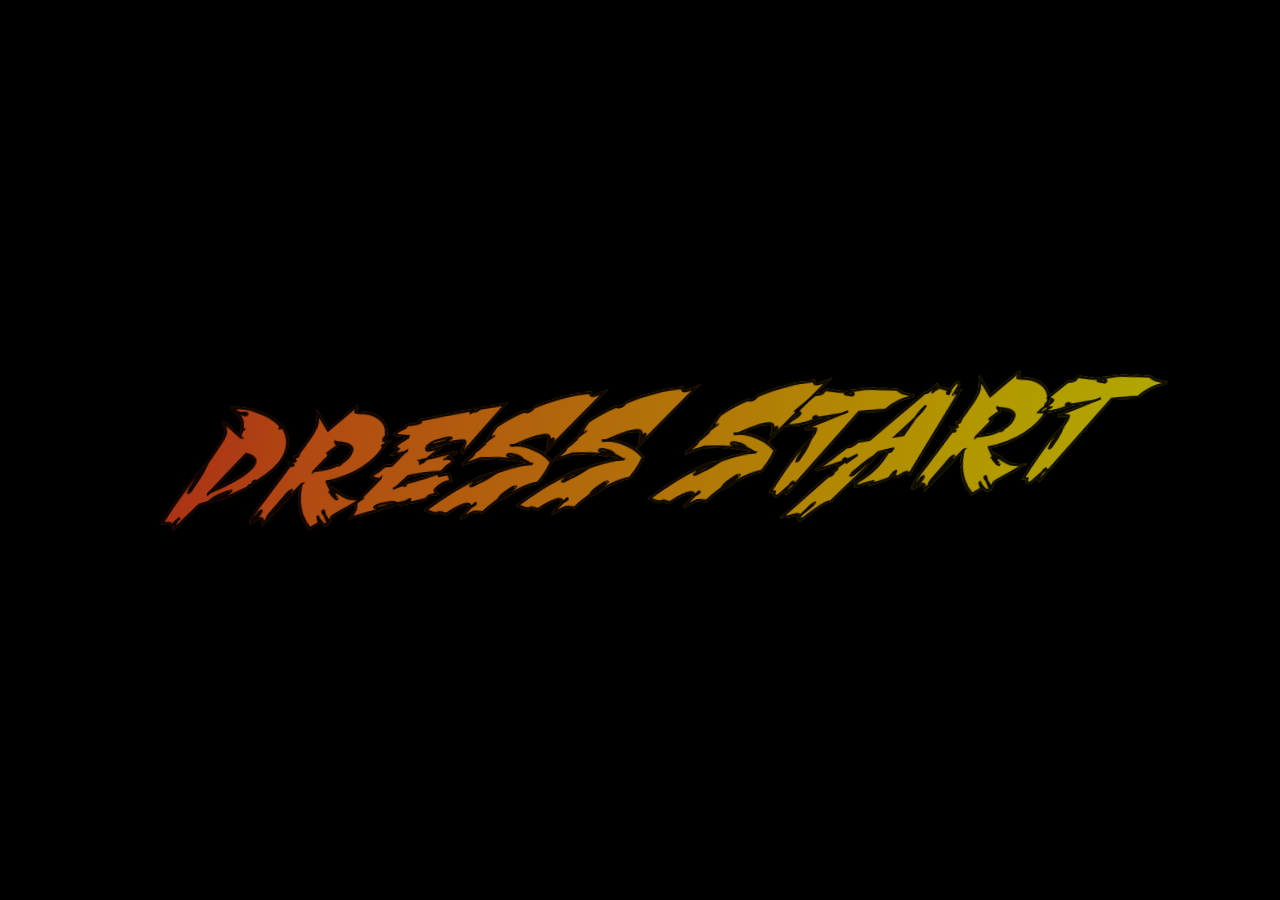
<file: index.html>
<!doctype html>
<html lang="en">
  <head>
    <meta charset="UTF-8" />
    <meta name="viewport" content="width=device-width, initial-scale=1.0" />
    <title>Team Portfolio Website | The GOAT</title>
    <link rel="stylesheet" href="index.css" />
    <script src="script.js" defer></script>
  </head>
  <body>
    <div class="press-start-screen" id="press-start-screen">
      <button id="press-start-button" type="button">PRESS START</button>
    </div>
    <div id="fade-overlay"></div>
    <section id="character-select-screen" hidden>
      <div id="character-select-container">
        <div class="character-banner" id="joseph-banner-button">
          <button
            class="members"
            type="button"
            data-character-name="Joseph"
            data-unselected-src="src/assets/joseph_unselected_portrait.webp"
            data-selected-src="src/assets/joseph.webp"
          >
            <img
              src="[data-uri]"
              alt="Joseph_Mahito_Portrait"
            />
          </button>
        </div>
        <div class="character-banner" id="sherwin-banner-button">
          <button
            class="members"
            type="button"
            data-character-name="Sherwin"
            data-unselected-src="src/assets/sherwin_unselected_portrait.webp"
            data-selected-src="src/assets/sherwin.webp"
          >
            <img
              src="[data-uri]"
              alt="Sherwin_Todo_Portrait"
            />
          </button>
        </div>
        <div class="character-banner" id="xanth-banner-button">
          <button
            class="members"
            type="button"
            data-character-name="Xanth"
            data-unselected-src="src/assets/xanth_unselected_portrait.webp"
            data-selected-src="src/assets/xanth.webp"
          >
            <img
              src="[data-uri]"
              alt="Xanth_Yuji_Portrait"
            />
          </button>
        </div>
      </div>
    </section>
  </body>
</html>
</file>
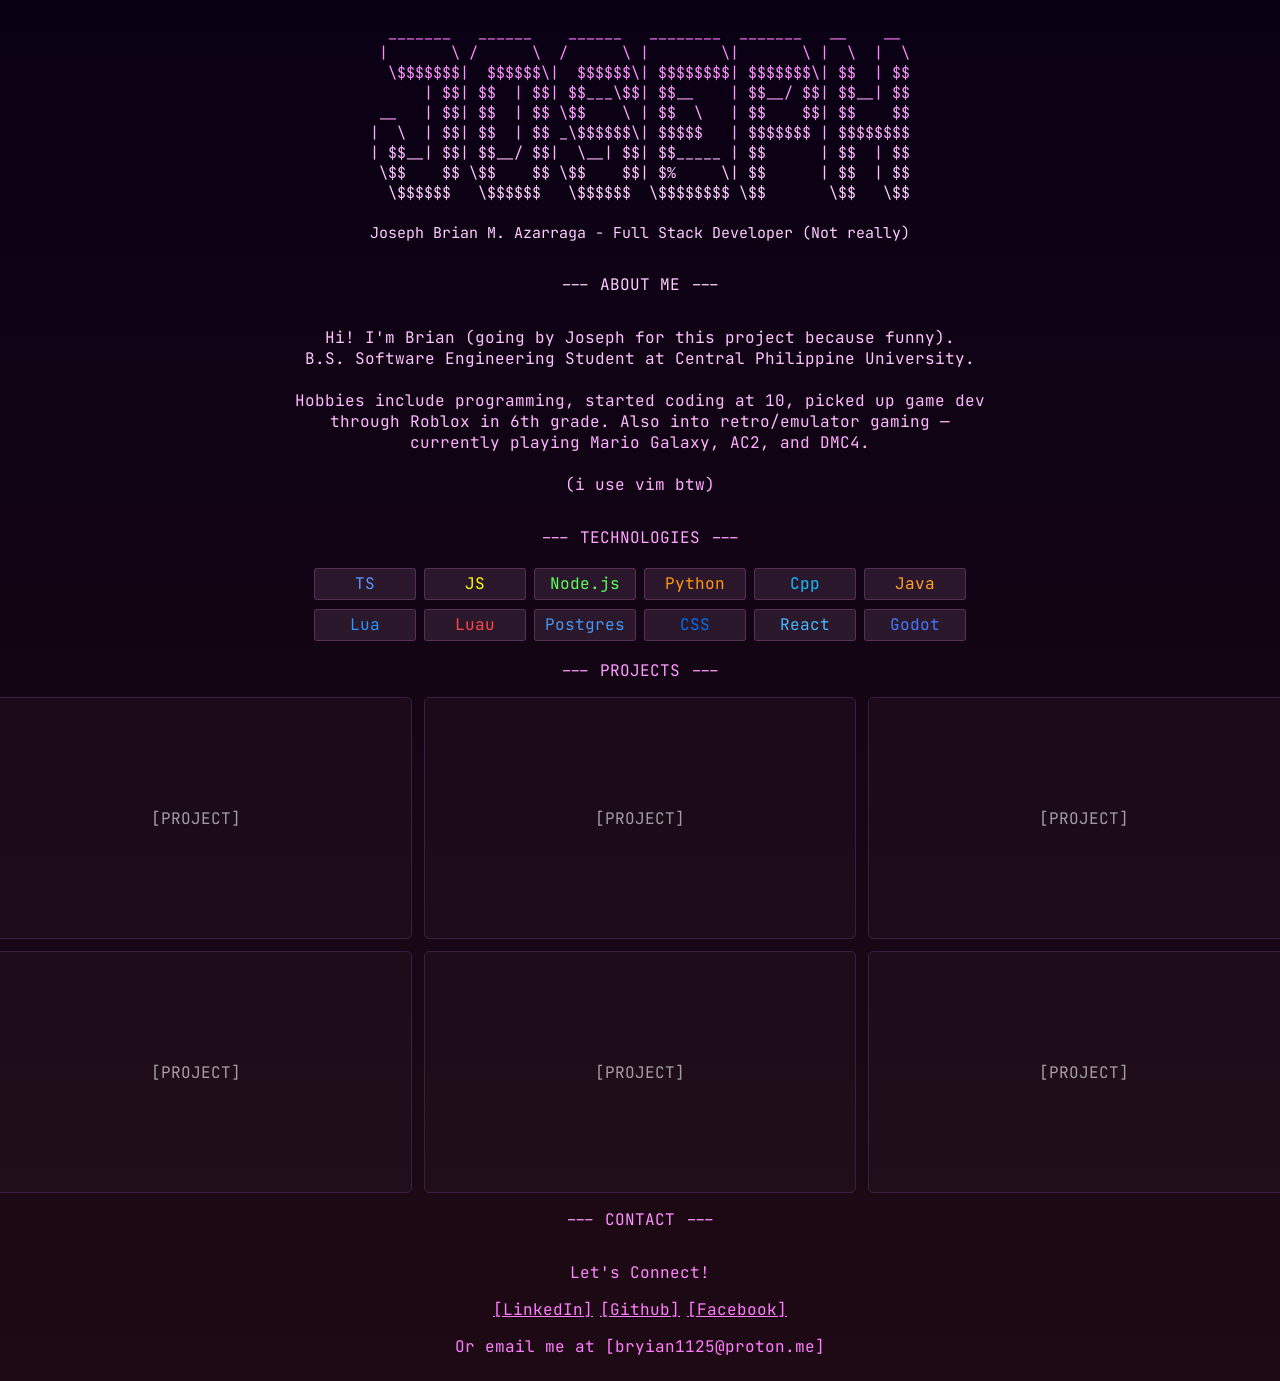
<file: joseph.html>
<!DOCTYPE html>
<html>
  <head>
    <title>Joseph's Portfolio</title>
    <link rel="stylesheet" href="joseph.css" />
  </head>
  <body>
    <div class = "titleSection">

      <!-- Title ascii stuff -->
      <p class = titleText>
<span class = "asciiSpan9">  _______   ______    ______   ________  _______   __    __ <span/></br>
<span class = "asciiSpan8"> |       \ /      \  /      \ |        \|       \ |  \  |  \<span/></br>
<span class = "asciiSpan7">  \$$$$$$$|  $$$$$$\|  $$$$$$\| $$$$$$$$| $$$$$$$\| $$  | $$<span/></br>
<span class = "asciiSpan6">      | $$| $$  | $$| $$___\$$| $$__    | $$__/ $$| $$__| $$<span/></br>
<span class = "asciiSpan5"> __   | $$| $$  | $$ \$$    \ | $$  \   | $$    $$| $$    $$<span/></br>
<span class = "asciiSpan4">|  \  | $$| $$  | $$ _\$$$$$$\| $$$$$   | $$$$$$$ | $$$$$$$$<span/></br>
<span class = "asciiSpan3">| $$__| $$| $$__/ $$|  \__| $$| $$_____ | $$      | $$  | $$<span/></br>
<span class = "asciiSpan2"> \$$    $$ \$$    $$ \$$    $$| $%     \| $$      | $$  | $$<span/></br>
<span class = "asciiSpan1">  \$$$$$$   \$$$$$$   \$$$$$$  \$$$$$$$$ \$$       \$$   \$$<span/></br></br>
                          Joseph Brian M. Azarraga - Full Stack Developer (Not really)
      </p>

      <!-- info section -->

      <p class = "asciiSpan1">--- ABOUT ME ---</p>
      <p class="asciiSpan2 justifyText">
      Hi! I'm Brian (going by Joseph for this project because funny).</br>
      B.S. Software Engineering Student at Central Philippine University.</br></br></span>
      <span class = "asciiSpan3">
        Hobbies include programming, started coding at 10, picked up game dev</br>
        through Roblox in 6th grade. Also into retro/emulator gaming —</span></br>
        <span class="asciiSpan4">
          currently playing Mario Galaxy, AC2, and DMC4.</br></br>
        (i use vim btw)
        </span>
      </p>
    <div>

    <div class = "technologiesSection">
      <p class = asciiSpan5>--- TECHNOLOGIES ---</p>
      <div class = "technologiesContainer">

        <div style = "color: rgba(90,150,255,1)">TS</div>
        <div style = "color: rgba(255,255,20,1)">JS</div>
        <div style = "color: rgba(90,255,90,1)">Node.js</div>
        <div style = "color: rgba(255,150,20,1)">Python</div>
        <div style = "color: rgba(20,190,255,1)">Cpp</div>
        <div style = "color: rgba(255,160,40,1)">Java</div>
        <div style = "color: rgba(40,150,255,1)">Lua</div>
        <div style = "color: rgba(255,70,70,1)">Luau</div>
        <div style = "color: rgba(70,150,240,1)">Postgres</div>
        <div style = "color: rgba(0,110,240,1)">CSS</div>
        <div style = "color: rgba(70,185,255,1)">React</div>
        <div style = "color: rgba(70,120,255,1)">Godot</div>

      </div>
    </div>

    <div class = "projectsSection">
      <p class = "asciiSpan6">--- PROJECTS ---</p>
      <div class = "projectsGridContainer">
        <div>[PROJECT]</div>
        <div>[PROJECT]</div>
        <div>[PROJECT]</div>
        <div>[PROJECT]</div>
        <div>[PROJECT]</div>
        <div>[PROJECT]</div>
      </div>
    </div>

    <div class = "footerDiv">
      <p class = "asciiSpan7">--- CONTACT ---</p>
      <p class = "asciiSpan8">Let's Connect!</p>
      <div class = "contactsLine">
        <a class = "asciiSpan9" href = "https://www.linkedin.com/in/brian-a-45a652376/">[LinkedIn]</a>
        <a class = "asciiSpan9" href = "https://github.com/Bryian1125">[Github]</a>
        <a class = "asciiSpan9" href = "https://www.facebook.com/josephbrian.azarraga.9/">[Facebook]</a>
      </div>
      <p class = "asciiSpan9">Or email me at [bryian1125@proton.me]</p>
    </div>
  <body>
</html>
</file>
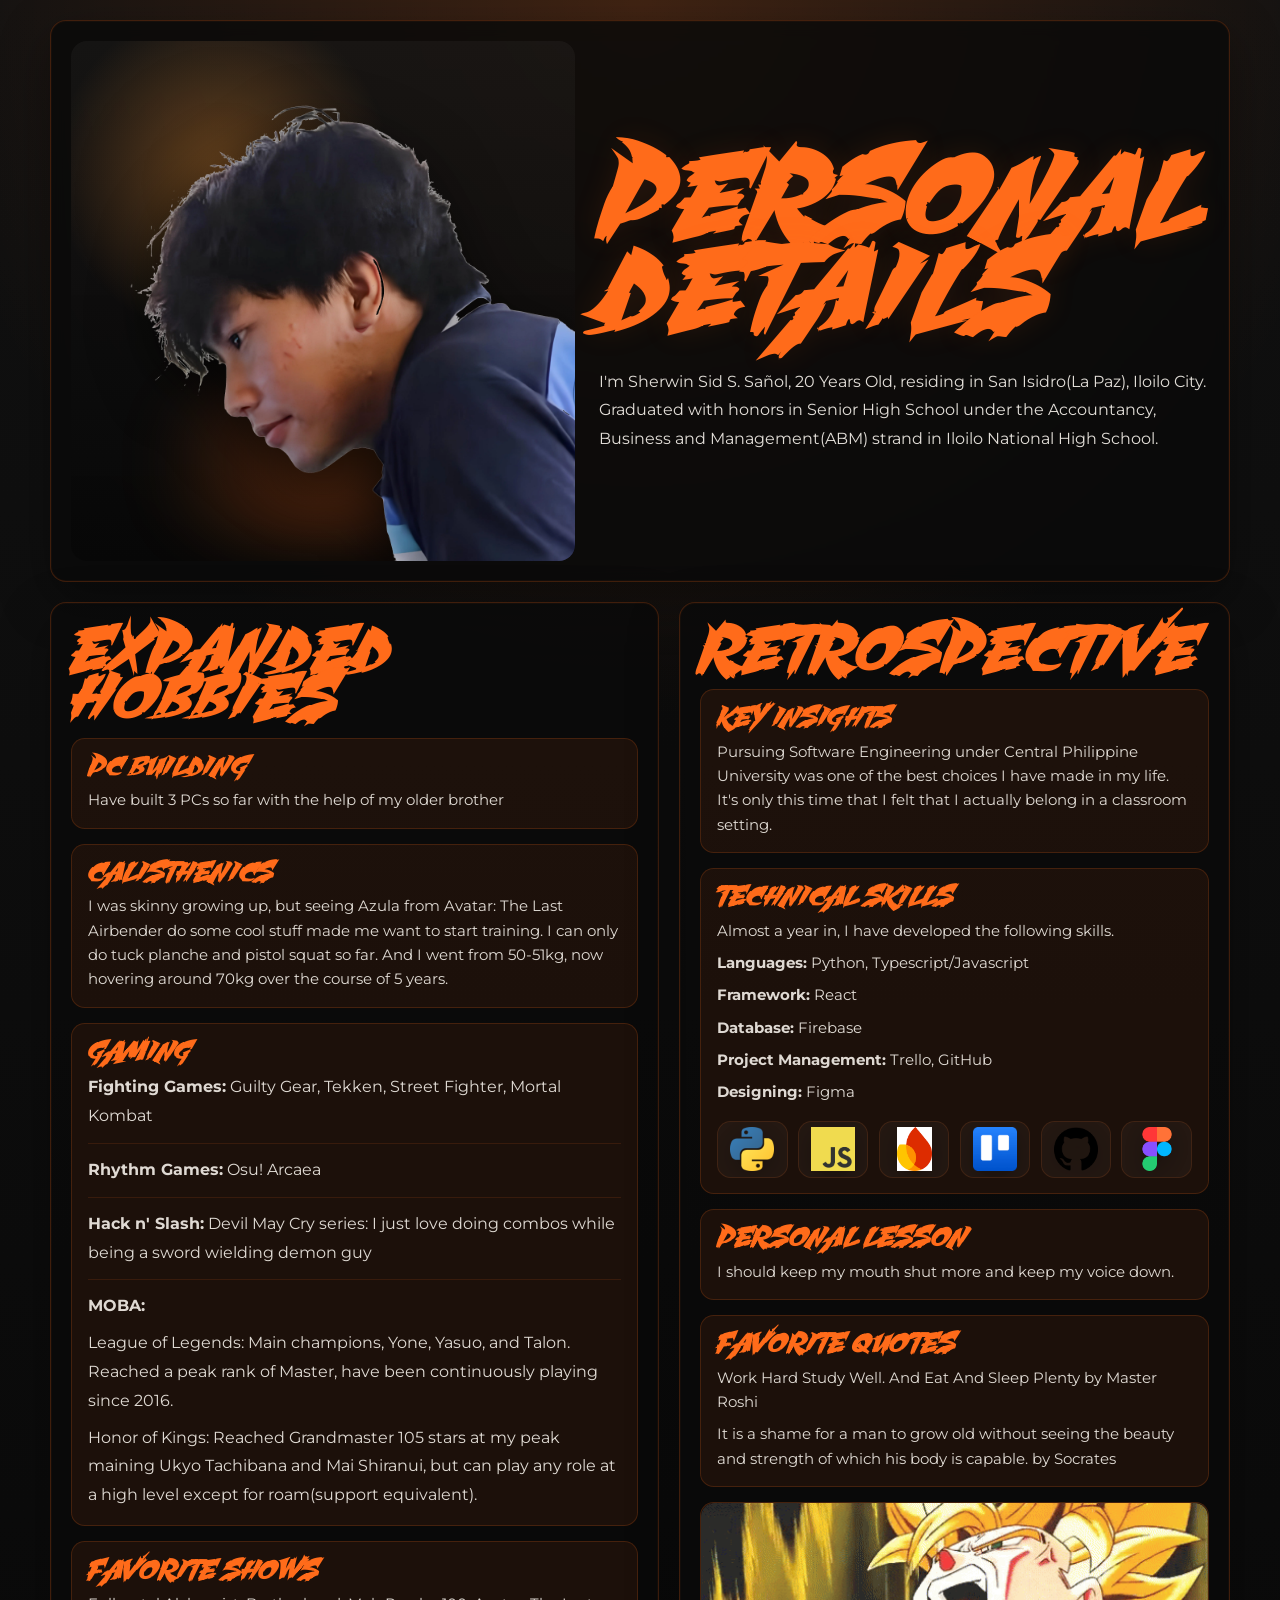
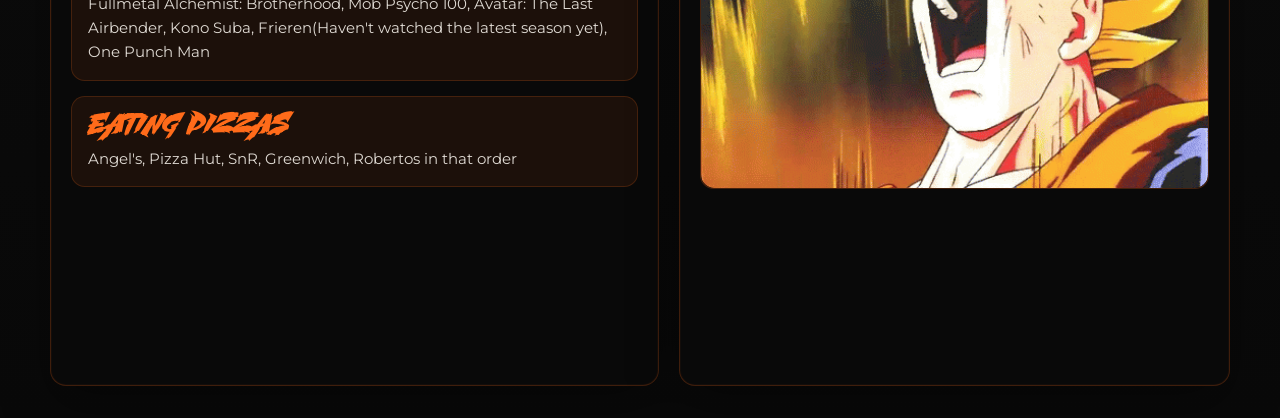
<file: sherwin.html>
<!doctype html>
<html lang="en">
  <head>
    <meta charset="UTF-8" />
    <meta name="viewport" content="width=device-width, initial-scale=1.0" />
    <title>Sherwin's Portfolio</title>
    <link rel="stylesheet" href="index.css" />
    <link rel="stylesheet" href="sherwin.css" />
    <link rel="preconnect" href="https://fonts.googleapis.com" />
    <link rel="preconnect" href="https://fonts.gstatic.com" crossorigin />
    <link
      href="https://fonts.googleapis.com/css2?family=Inter:ital,opsz,wght@0,14..32,100..900;1,14..32,100..900&family=Montserrat:ital,wght@0,100..900;1,100..900&display=swap"
      rel="stylesheet"
    />
  </head>
  <body class="sherwin-page">
    <main class="portfolio-shell">
      <section
        class="portfolio-hero"
        aria-labelledby="sherwin-personal-details"
      >
        <div class="hero-media">
          <img
            src="src/assets/sherwin_assets/Sherwin_TransparentBG1.webp"
            alt="Sherwin portrait"
          />
        </div>
        <div class="hero-copy">
          <h2 class="section-title" id="sherwin-personal-details">
            Personal Details
          </h2>
          <div class="copy-block">
            <p>
              I'm Sherwin Sid S. Sañol, 20 Years Old, residing in San Isidro(La
              Paz), Iloilo City. Graduated with honors in Senior High School
              under the Accountancy, Business and Management(ABM) strand in
              Iloilo National High School.
            </p>
          </div>
        </div>
      </section>

      <section class="portfolio-grid">
        <article
          class="portfolio-panel"
          aria-labelledby="sherwin-expanded-hobbies"
        >
          <h2 id="sherwin-expanded-hobbies">Expanded Hobbies</h2>
          <div class="hobby-stack">
            <div class="hobby-card">
              <h3>PC Building</h3>
              <p>Have built 3 PCs so far with the help of my older brother</p>
            </div>
            <div class="hobby-card">
              <h3>Calisthenics</h3>
              <p>
                I was skinny growing up, but seeing Azula from Avatar: The Last
                Airbender do some cool stuff made me want to start training. I
                can only do tuck planche and pistol squat so far. And I went
                from 50-51kg, now hovering around 70kg over the course of 5
                years.
              </p>
            </div>
            <div class="hobby-card gaming-card">
              <h3>Gaming</h3>
              <div class="gaming-subsection">
                <p>
                  <strong>Fighting Games:</strong> Guilty Gear, Tekken, Street
                  Fighter, Mortal Kombat
                </p>
              </div>
              <div class="gaming-subsection">
                <p><strong>Rhythm Games:</strong> Osu! Arcaea</p>
              </div>
              <div class="gaming-subsection">
                <p>
                  <strong>Hack n' Slash:</strong> Devil May Cry series: I just
                  love doing combos while being a sword wielding demon guy
                </p>
              </div>
              <div class="gaming-subsection">
                <p><strong>MOBA:</strong></p>
                <p>
                  League of Legends: Main champions, Yone, Yasuo, and Talon.
                  Reached a peak rank of Master, have been continuously playing
                  since 2016.
                </p>
                <p>
                  Honor of Kings: Reached Grandmaster 105 stars at my peak
                  maining Ukyo Tachibana and Mai Shiranui, but can play any role
                  at a high level except for roam(support equivalent).
                </p>
              </div>
            </div>
            <div class="hobby-card">
              <h3>Favorite Shows</h3>
              <p>
                Fullmetal Alchemist: Brotherhood, Mob Psycho 100, Avatar: The
                Last Airbender, Kono Suba, Frieren(Haven't watched the latest
                season yet), One Punch Man
              </p>
            </div>
            <div class="hobby-card">
              <h3>Eating Pizzas</h3>
              <p>Angel's, Pizza Hut, SnR, Greenwich, Robertos in that order</p>
            </div>
            <div class="hobby-card">
              <h3>Nature</h3>
              <p>
                When I'm stressed, I always find myself strolling around where
                there is nature. And if it were not for the difference between
                the work-to-life balance of being a farmer and a Software
                Engineer. I would, no doubt, have been a farmer by profession.
              </p>
            </div>
          </div>
        </article>

        <article
          class="portfolio-panel"
          aria-labelledby="sherwin-retrospective"
        >
          <h2 id="sherwin-retrospective">Retrospective</h2>
          <div class="retrospective-stack">
            <div class="hobby-card">
              <h3>Key Insights</h3>
              <p>
                Pursuing Software Engineering under Central Philippine
                University was one of the best choices I have made in my life.
                It's only this time that I felt that I actually belong in a
                classroom setting.
              </p>
            </div>

            <div class="hobby-card">
              <h3>Technical Skills</h3>
              <p>Almost a year in, I have developed the following skills.</p>
              <p><strong>Languages:</strong> Python, Typescript/Javascript</p>
              <p><strong>Framework:</strong> React</p>
              <p><strong>Database:</strong> Firebase</p>
              <p><strong>Project Management:</strong> Trello, GitHub</p>
              <p><strong>Designing:</strong> Figma</p>
              <div class="skill-logos" aria-label="Technical skill logos">
                <div class="skill-logo-tile">
                  <img
                    src="src/assets/Python-logo-notext.svg.webp"
                    alt="Python logo"
                  />
                </div>
                <div class="skill-logo-tile">
                  <img
                    src="src/assets/JavaScript-logo.webp"
                    alt="JavaScript logo"
                  />
                </div>
                <div class="skill-logo-tile">
                  <img
                    src="src/assets/firebase-logo.webp"
                    alt="Firebase logo"
                  />
                </div>
                <div class="skill-logo-tile">
                  <img
                    src="src/assets/trello-logo-icon.webp"
                    alt="Trello logo"
                  />
                </div>
                <div class="skill-logo-tile">
                  <img src="src/assets/github-logo.webp" alt="GitHub logo" />
                </div>
                <div class="skill-logo-tile">
                  <img src="src/assets/figma-color.webp" alt="Figma logo" />
                </div>
              </div>
            </div>

            <div class="hobby-card">
              <h3>Personal Lesson</h3>
              <p>I should keep my mouth shut more and keep my voice down.</p>
            </div>

            <div class="hobby-card">
              <h3>Favorite Quotes</h3>
              <p>
                Work Hard Study Well. And Eat And Sleep Plenty by Master Roshi
              </p>
              <p>
                It is a shame for a man to grow old without seeing the beauty
                and strength of which his body is capable. by Socrates
              </p>
            </div>
            <div class="hobby-card media-card media-card-goku">
              <img
                src="src/assets/sherwin_assets/goku_supersaiyan_charging.gif"
                alt="Goku charging Super Saiyan"
              />
            </div>
            <div class="media-card-row">
              <div class="hobby-card media-card media-card-single">
                <img
                  id="guilty-gear-totsugeki"
                  src="src/assets/sherwin_assets/guilty-gear-totsugeki.gif"
                  alt="Guilty Gear Totsugeki gif"
                />
              </div>
              <div class="hobby-card media-card media-card-single">
                <img
                  id="roshing-goofy"
                  src="src/assets/sherwin_assets/roshing_goofy.gif"
                  alt="Master Roshi gif"
                />
              </div>
              <div class="hobby-card media-card media-card-single">
                <img
                  id="doomguybot-dante-dance"
                  src="src/assets/sherwin_assets/doomguybot-dante-dance.gif"
                  alt="Dante dancing gif"
                />
              </div>
            </div>
          </div>
        </article>
      </section>
    </main>
    <script>
      const observerOptions = {
        threshold: 0.1,
        rootMargin: "0px 0px -50px 0px",
      };

      const observer = new IntersectionObserver((entries) => {
        entries.forEach((entry) => {
          if (entry.isIntersecting) {
            entry.target.classList.add("visible");
            observer.unobserve(entry.target);
          }
        });
      }, observerOptions);

      document.querySelectorAll(".hobby-card, .skill-card").forEach((card) => {
        observer.observe(card);
      });
    </script>
  </body>
</html>
</file>
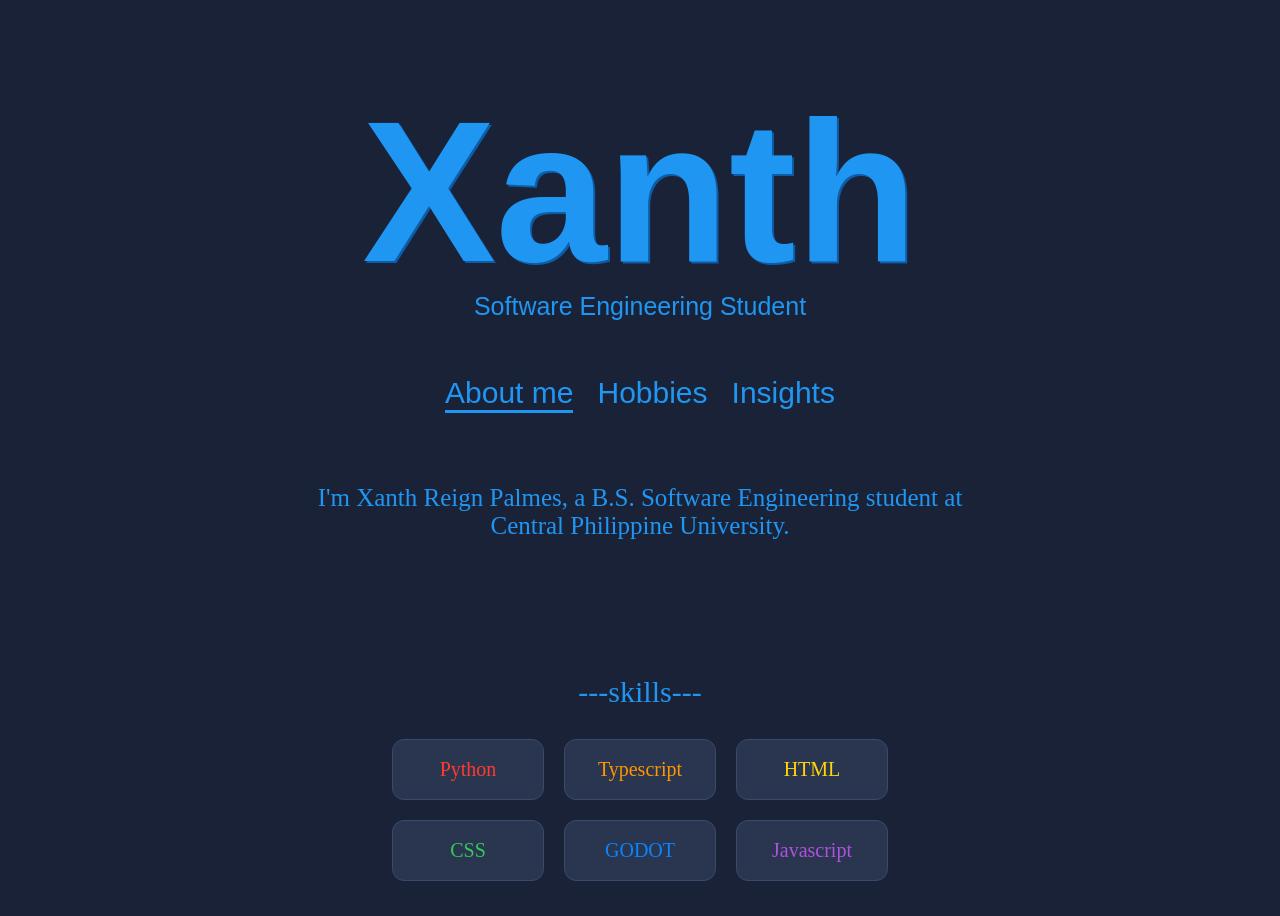
<file: xanth.html>
<!DOCTYPE html>
<html>
  <head>
    <title>Xanth's Portfolio</title>
    <link rel="stylesheet" href="xanth.css" />
    <script src="script.js" defer></script>
  </head>

  <body class="xanth-portfolio-body">
    <header>
      <h1>Xanth</h1>
      <p>Software Engineering Student</p>
    </header>

    <div class="tab">
      <button class="tablinks" onclick="openTab(event, 'About_me')">About me</button>
      <button class="tablinks" onclick="openTab(event, 'Hobbies')">Hobbies</button>
      <button class="tablinks" onclick="openTab(event, 'Insights')">Insights</button>
    </div>

    
    <div id="About_me" class="tabContent">
      <p>
        I'm Xanth Reign Palmes, a B.S. Software Engineering student at Central Philippine University. 
      </p>
    </div>

    <div id="Hobbies" class="tabContent">
      <p>Started playing drums a long time ago until i decided to try an old acoustic we had lying around, 
        currently a self taught guitarist specializing in percussive fingersyle. Other than that, i enjoy 
        collecting and making mechanical keyboards (got 5 so far) and sim racing.
      </p>
    </div>

    <div id="Insights" class="tabContent">
      <p>I've found that time management and discipline are the two most important aspects to thrive. 
        Sure the schedule and workloads are tough, but even just an hour of planned study time 
        can make a massive difference.</p>
    </div>

    <section class="languages">
      <h2>---skills---</h2>

      <div class="skills_list">
        <div class="skill python">Python</div>
        <div class="skill typescript">Typescript</div>
        <div class="skill html">HTML</div>
        <div class="skill css">CSS</div>
        <div class="skill godot">GODOT</div>
        <div class="skill javascript">Javascript</div>
      </div>
    </section>


  </body>
</html>
</file>
<file: index.css>
* {
  margin: 0;
  padding: 0;
  box-sizing: border-box;
}

@font-face {
  font-family: "Martyric";
  src: url("src/Fonts/Martyric_PersonalUse.ttf") format("truetype");
  font-display: swap;
}

html,
body {
  width: 100%;
  height: 100%;
  overflow: hidden;
}

body {
  background-color: black;
  color: white;
  font-family: "Montserrat", sans-serif;
  min-height: 100vh;
}

[hidden] {
  display: none !important;
}

/* PRESS START SCREEN */
.press-start-screen {
  display: flex;
  justify-content: center;
  align-items: center;
  height: 100vh;
  width: 100%;
}

#press-start-button {
  font-family: "Martyric", sans-serif;
  font-size: clamp(3rem, 8vw, 6.5rem);
  font-weight: 900;
  width: 100%;
  font-style: italic;
  letter-spacing: 0.12em;
  background: linear-gradient(
    90deg,
    #e31c23 0%,
    #ff6b1a 25%,
    #ffd700 75%,
    #ffff00 100%
  );
  -webkit-background-clip: text;
  background-clip: text;
  -webkit-text-fill-color: transparent;
  border: none;
  cursor: pointer;
  text-transform: uppercase;
  transform: skewX(-12deg) rotate(-3deg);
  -webkit-text-stroke: 2.5px rgba(0, 0, 0, 0.92);
  animation: breathe 2s ease-in-out infinite;
  filter: drop-shadow(0 8px 16px rgba(0, 0, 0, 0.6));
}

#press-start-button.is-flashing {
  animation:
    breathe 2s ease-in-out infinite,
    press-start-flash 700ms ease-out 1;
}

@keyframes breathe {
  0% {
    transform: skewX(-12deg) rotate(-3deg) scale(1);
    opacity: 0.8;
    filter: drop-shadow(0 8px 16px rgba(0, 0, 0, 0.6));
  }
  50% {
    transform: skewX(-12deg) rotate(-3deg) scale(1.08);
    opacity: 1;
    filter: drop-shadow(0 10px 24px rgba(227, 28, 35, 0.5))
      drop-shadow(0 0 12px rgba(255, 107, 26, 0.4));
  }
  100% {
    transform: skewX(-12deg) rotate(-3deg) scale(1);
    opacity: 0.8;
    filter: drop-shadow(0 8px 16px rgba(0, 0, 0, 0.6));
  }
}

@keyframes press-start-flash {
  0% {
    opacity: 0.85;
    text-shadow:
      0 0 10px rgba(255, 255, 255, 0.4),
      0 0 18px rgba(255, 221, 0, 0.2);
  }
  35% {
    opacity: 1;
    text-shadow:
      0 0 14px rgba(255, 255, 255, 0.9),
      0 0 28px rgba(255, 221, 0, 0.8),
      0 0 40px rgba(227, 28, 35, 0.5);
  }
  100% {
    opacity: 0.8;
    text-shadow:
      0 0 10px rgba(255, 255, 255, 0.4),
      0 0 18px rgba(255, 221, 0, 0.2);
  }
}

/* CHARACTER SELECT SCREEN */
#character-select-screen {
  position: relative;
  display: block;
  height: 100vh;
  width: 100vw;
  overflow: hidden;
  background-color: black;
}

#fade-overlay {
  position: fixed;
  top: 0;
  left: 0;
  width: 100%;
  height: 100%;
  background-color: rgba(0, 0, 0, 0.3);
  pointer-events: none;
  z-index: 1;
}

#character-select-container {
  display: flex;
  width: 100%;
  height: 100%;
  position: relative;
  z-index: 2;
}

#character-select-screen.is-entering .character-banner {
  opacity: 0;
}

#character-select-screen.is-entering #joseph-banner-button {
  animation: slide-in-from-bottom 680ms ease-out 0ms forwards;
}

#character-select-screen.is-entering #sherwin-banner-button {
  animation: slide-in-from-top 680ms ease-out 170ms forwards;
}

#character-select-screen.is-entering #xanth-banner-button {
  animation: slide-in-from-bottom 680ms ease-out 340ms forwards;
}

.character-banner {
  flex: 1;
  height: 100%;
  display: flex;
  justify-content: center;
  align-items: center;
  cursor: pointer;
  overflow: hidden;
  transition: transform 0.2s ease-in-out;
}

.character-banner:hover {
  transform: scale(1.02);
}

@keyframes slide-in-from-bottom {
  0% {
    opacity: 0;
    transform: translateY(16%);
  }
  100% {
    opacity: 1;
    transform: translateY(0);
  }
}

@keyframes slide-in-from-top {
  0% {
    opacity: 0;
    transform: translateY(-16%);
  }
  100% {
    opacity: 1;
    transform: translateY(0);
  }
}

.members {
  position: relative;
  display: block;
  width: 100%;
  height: 100%;
  overflow: hidden;
  padding: 0;
  border: none;
  background: none;
  cursor: pointer;
  transition:
    transform 0.2s ease,
    filter 0.2s ease,
    opacity 0.2s ease;
  opacity: 0.85;
}

.members.selected {
  opacity: 1;
  filter: none;
}

.members:not(.selected) {
  filter: saturate(0.85) contrast(0.95);
}

.members::after {
  content: attr(data-character-name);
  position: absolute;
  left: 1.75rem;
  bottom: 1.75rem;
  z-index: 3;
  color: rgba(255, 255, 255, 0.95);
  font-family: "Martyric", sans-serif;
  font-size: clamp(1.75rem, 2.5vw, 3rem);
  font-weight: 800;
  letter-spacing: 0.08em;
  text-transform: uppercase;
  text-shadow:
    0 0 8px rgba(0, 0, 0, 0.9),
    0 0 16px rgba(0, 0, 0, 0.7);
  transition:
    transform 0.2s ease,
    color 0.2s ease,
    text-shadow 0.2s ease;
  pointer-events: none;
}

.character-banner:hover .members::after,
.members.selected::after {
  color: #ffffff;
  text-shadow:
    0 0 10px rgba(255, 255, 255, 0.6),
    0 0 24px rgba(255, 255, 255, 0.25);
  transform: translateX(0.75rem);
}

.members::before {
  content: "";
  position: absolute;
  left: 1.2rem;
  bottom: 1.2rem;
  z-index: 2;
  width: clamp(9rem, 48%, 16rem);
  height: clamp(3rem, 6.5vw, 4rem);
  background: radial-gradient(
    ellipse at center,
    rgba(0, 0, 0, 0.5) 0%,
    rgba(0, 0, 0, 0.28) 45%,
    rgba(0, 0, 0, 0.12) 75%,
    transparent 100%
  );
  border-radius: 50%;
  filter: blur(14px);
  pointer-events: none;
  transition: all 0.2s ease;
}

.members img {
  position: relative;
  z-index: 1;
  width: 100%;
  height: 100%;
  object-fit: cover;
  display: block;
  user-select: none;
  pointer-events: none;
  transition:
    transform 0.25s ease,
    filter 0.25s ease;
}

.character-banner:hover .members img,
.members.selected img {
  transform: translateX(1.4rem) scale(1.03);
  filter: brightness(1.08) saturate(1.08);
}

/* PORTFOLIO SECTIONS */
#joseph-portfolio,
#sherwin-portfolio,
#xanth-portfolio {
  height: 100vh;
  width: 100%;
  overflow: hidden;
  display: flex;
  flex-direction: column;
  justify-content: center;
  align-items: center;
}

#joseph-portfolio h1,
#sherwin-portfolio h1,
#xanth-portfolio h1 {
  font-size: 3rem;
  color: white;
}
</file>
<file: joseph.css>
@import url('https://fonts.googleapis.com/css2?family=JetBrains+Mono:wght@500&display=swap');

body {
   display: 		         flex;
   flex-direction: 	      column;
   align-items: 	         center;
   justify-content: 	      center;
   background-image: 	   linear-gradient(to bottom, rgba(10,0,20,1), rgba(30,10,20,1));
   font-family: 	         'JetBrains Mono', 'Courier New', Courier, monospace;
   overflow-y:             scroll;
}

body::-webkit-scrollbar {
  display: none;
}


.titleSection {
   display: 		         flex;
   flex-direction: 	      column;
   align-items: 	         center;
   justify-content: 	      center;
}

.titleText {
   display: 		         flex;
   flex-direction: 	      column;
   align-items: 	         center;
   justify-content: 	      center;

   font-size: 		         15px;
   color: 		            rgba(255,125,255,1);
}

.justifyText {
   text-align: 		      center;
}

.technologiesSection {
   display: 		         flex;
   flex-direction: 	      column;
   align-items: 	         center;
   justify-content: 	      center;

}

.technologiesContainer {
   display: 		         grid;
   width: 		            250px;
   height: 		            80px;
   grid-template-columns:  auto auto auto auto auto auto;
   align-items: 	         center;
   justify-content: 	      center;
   gap: 		               2px 8px
}

.technologiesContainer div {
   width: 		            100px;
   height: 		            30px;
   display: 		         flex;
   align-items: 	         center;
   justify-content: 	      center;
   border: 		            1px solid rgba(255,150,255,0.2);
   border-radius: 	      3px;
   background-color: 	   rgba(255,190,255,0.1);
   color: 		            #fff;
}

.projectsSection {
   display:                flex;
   flex-direction: 	      column;
   align-items: 	         center;
   justify-content: 	      center;
}

.projectsGridContainer {
   display:                grid;
   grid-template-columns:  auto auto auto;
   align-items:            center;
   justify-content:        center;
   gap:                    12px 12px;
}

.projectsGridContainer div {
   display:                flex;
   align-items:            center;
   justify-content:        center;
   height:                 240px;
   width:                  430px;
   border-radius:          5px;
   border:                 1px solid rgba(60,30,65,1);
   background-color: 	   rgba(255,190,255,0.025);
   color:                  rgba(255,255,255,0.6);
}

.footerDiv {
   display:                flex;
   flex-direction: 	      column;
   align-items: 	         center;
   justify-content: 	      center;
}

.contactsLine {
   display:                flex;
   flex-direction: 	      horizontal;
   align-items: 	         center;
   justify-content: 	      center;
   gap:                    7px;
}

/*Super long pero dont worry abt it*/
.asciiSpan1 {
   color: 		rgba(255,205,255,1);
}

.asciiSpan2 {
   color: 		rgba(255,195,255,1);
}

.asciiSpan3 {
   color: 		rgba(255,185,255,1);
}

.asciiSpan4 {
   color: 		rgba(255,175,255,1);
}

.asciiSpan5 {
   color: 		rgba(255,165,255,1);
}

.asciiSpan6 {
   color: 		rgba(255,155,255,1);
}

.asciiSpan7 {
   color: 		rgba(255,145,255,1);
}

.asciiSpan8 {
   color: 		rgba(255,135,255,1);
}

.asciiSpan9 {
   color: 		rgba(255,125,255,1);
}
</file>
<file: sherwin.css>
html,
body {
  height: auto;
  min-height: 100%;
  overflow-x: hidden;
  overflow-y: auto;
}

body.sherwin-page {
  background:
    radial-gradient(circle at top, rgba(255, 108, 26, 0.2), transparent 34%),
    linear-gradient(180deg, #111111 0%, #090909 100%);
  color: #f5f1ea;
  font-family: "Montserrat", sans-serif;
}

.portfolio-shell {
  width: min(1180px, calc(100% - 2rem));
  margin: 0 auto;
  padding: 1.25rem 0 2rem;
}

.portfolio-hero,
.portfolio-panel {
  border: 1px solid rgba(255, 107, 26, 0.22);
  background: rgba(10, 10, 10, 0.84);
  box-shadow:
    0 0 0 1px rgba(255, 107, 26, 0.04) inset,
    0 18px 50px rgba(0, 0, 0, 0.35);
  backdrop-filter: blur(8px);
}

.portfolio-hero {
  display: grid;
  grid-template-columns: minmax(260px, 0.95fr) minmax(0, 1.15fr);
  gap: 1.5rem;
  align-items: center;
  padding: 1.25rem;
  margin-bottom: 1.25rem;
  border-radius: 1rem;
  overflow: hidden;
}

.hero-media {
  position: relative;
  isolation: isolate;
  min-height: 520px;
  border-radius: 1rem;
  overflow: hidden;
  background:
    radial-gradient(
      circle at 30% 25%,
      rgba(255, 153, 51, 0.35),
      transparent 32%
    ),
    linear-gradient(180deg, rgba(255, 255, 255, 0.04), rgba(0, 0, 0, 0.22));
}

.hero-media::after {
  content: "";
  position: absolute;
  inset: auto 1rem 1rem;
  height: 32%;
  border-radius: 50%;
  background: radial-gradient(
    circle,
    rgba(255, 107, 26, 0.32),
    transparent 68%
  );
  filter: blur(26px);
  z-index: 0;
}

.hero-media img {
  position: absolute;
  inset: 0;
  width: 100%;
  height: 100%;
  object-fit: contain;
  object-position: center bottom;
  z-index: 1;
  filter: drop-shadow(0 18px 28px rgba(0, 0, 0, 0.65));
}

.hero-copy {
  display: flex;
  flex-direction: column;
  gap: 1.5rem;
  min-width: 0;
}

.section-title {
  margin: 0 0 0.5rem 0;
  color: #ff6b1a;
  font-family: "Martyric", sans-serif;
  font-size: clamp(2.9rem, 8vw, 5.8rem);
  line-height: 1;
  text-transform: uppercase;
  letter-spacing: 0.04em;
  text-shadow: 0 0 30px rgba(255, 107, 26, 0.1);
}

.copy-block {
  font-family: "Montserrat", sans-serif;
  font-size: 1.03rem;
  line-height: 1.75;
  color: rgba(245, 241, 234, 0.92);
}

.portfolio-grid {
  display: grid;
  grid-template-columns: 1.05fr 0.95fr;
  gap: 1.25rem;
}

.portfolio-panel {
  padding: 1.35rem 1.25rem 1.2rem;
  border-radius: 1rem;
}

.portfolio-panel h2 {
  margin: 0 0 1rem;
  color: #ff6b1a;
  font-family: "Martyric", sans-serif;
  font-size: clamp(2.2rem, 4vw, 3.4rem);
  line-height: 0.95;
  text-transform: uppercase;
  letter-spacing: 0.04em;
}

.portfolio-panel p,
.portfolio-panel li {
  font-size: 1rem;
  line-height: 1.8;
  color: rgba(245, 241, 234, 0.9);
}

.portfolio-panel p + p,
.portfolio-panel li + li {
  margin-top: 0.9rem;
}

.hobby-stack,
.retrospective-stack {
  display: grid;
  gap: 0.95rem;
}

.hobby-card,
.skill-card {
  padding: 0.95rem 1rem;
  border-radius: 0.85rem;
  background: rgba(255, 107, 26, 0.08);
  border: 1px solid rgba(255, 107, 26, 0.18);
}

.hobby-card.media-card {
  padding: 0;
  overflow: hidden;
}

.media-card-row {
  display: grid;
  grid-template-columns: repeat(3, minmax(0, 1fr));
  gap: 0.75rem;
  align-items: stretch;
}

.hobby-card.media-card-goku {
  display: flex;
  align-items: center;
  justify-content: center;
  padding: 0;
  overflow: hidden;
}

.hobby-card.media-card-goku img {
  display: block;
  width: 100%;
  height: 100%;
  object-fit: cover;
  object-position: center;
  border-radius: inherit;
}

.hobby-card.media-card-duo {
  padding: 0;
}

.hobby-card.media-card-single {
  display: flex;
  align-items: stretch;
  padding: 0;
  overflow: hidden;
}

.hobby-card.media-card-single img {
  display: block;
  width: 100%;
  height: 100%;
  object-fit: cover;
  object-position: center;
  border-radius: inherit;
}

.hobby-card h3,
.skill-card h3 {
  margin: 0 0 0.6rem 0;
  color: #ff6b1a;
  font-family: "Martyric", sans-serif;
  font-size: 1.4rem;
  font-weight: 700;
  line-height: 1.1;
  text-transform: uppercase;
  letter-spacing: 0.03em;
}

.hobby-card p {
  margin: 0;
  font-family: "Montserrat", sans-serif;
  font-size: 0.95rem;
  line-height: 1.6;
  color: rgba(245, 241, 234, 0.9);
}

.hobby-card p + p {
  margin-top: 0.5rem;
}

.skill-logos {
  display: grid;
  grid-template-columns: repeat(6, minmax(0, 1fr));
  gap: 0.65rem;
  margin-top: 1rem;
  align-items: center;
}

.skill-logo-tile {
  display: flex;
  align-items: center;
  justify-content: center;
  min-height: 54px;
  padding: 0.35rem;
  border-radius: 0.85rem;
  background: rgba(255, 255, 255, 0.04);
  border: 1px solid rgba(255, 107, 26, 0.12);
  overflow: hidden;
}

.skill-logo-tile img {
  display: block;
  width: 100%;
  max-width: 44px;
  height: 100%;
  max-height: 44px;
  object-fit: contain;
  object-position: center;
  filter: drop-shadow(0 6px 12px rgba(0, 0, 0, 0.35));
}

.gaming-subsection {
  padding-top: 0.75rem;
  margin-top: 0.75rem;
  border-top: 1px solid rgba(255, 107, 26, 0.12);
}

.gaming-subsection:first-of-type {
  padding-top: 0;
  margin-top: 0;
  border-top: none;
}

.gaming-subsection p {
  margin: 0;
  font-size: 1rem;
  line-height: 1.8;
  color: rgba(245, 241, 234, 0.9);
}

.gaming-subsection p + p {
  margin-top: 0.5rem;
}

.skill-grid {
  display: grid;
  grid-template-columns: repeat(2, minmax(0, 1fr));
  gap: 0.85rem;
}

.skill-grid .skill-card {
  min-height: 100%;
}

.skill-card strong {
  display: block;
  color: #ff9b5a;
  margin-bottom: 0.35rem;
}

/* Animations */
@keyframes fadeInUp {
  from {
    opacity: 0;
    transform: translateY(20px);
  }
  to {
    opacity: 1;
    transform: translateY(0);
  }
}

.portfolio-hero,
.portfolio-panel {
  animation: fadeInUp 0.8s ease-out forwards;
}

.portfolio-hero {
  animation-delay: 0.1s;
}

.portfolio-grid {
  animation: fadeInUp 0.8s ease-out 0.3s forwards;
  opacity: 0;
}

.hobby-card,
.skill-card {
  opacity: 0;
  transition: opacity 0.6s ease-out;
}

.hobby-card.visible,
.skill-card.visible {
  opacity: 1;
  animation: fadeInUp 0.6s ease-out forwards;
}

@media (max-width: 900px) {
  .portfolio-hero,
  .portfolio-grid,
  .skill-grid {
    grid-template-columns: 1fr;
  }

  .media-card-row {
    grid-template-columns: 1fr;
  }

  .skill-logos {
    grid-template-columns: repeat(3, minmax(0, 1fr));
  }

  .hero-media {
    min-height: 420px;
  }
}

@media (max-width: 640px) {
  .portfolio-shell {
    width: min(100% - 1rem, 1180px);
    padding-top: 0.75rem;
  }

  .skill-logos {
    grid-template-columns: repeat(2, minmax(0, 1fr));
  }

  .portfolio-hero,
  .portfolio-panel {
    border-radius: 0.85rem;
  }

  .hero-media {
    min-height: 340px;
  }
}
</file>
<file: xanth.css>
.xanth-portfolio-body {
  background-color: #1A2238;
  display: flex;
  flex-direction: column;
  justify-content: flex-start;
  align-items: center;
  min-height: 100vh;
}

.xanth-portfolio-body header {
  margin-bottom: 30px;
  margin-top: -40px;
}

.xanth-portfolio-body header h1 {
  color: #2096F3;
  font-size: 200px;
  font-weight: 700;
  font-family: Helvetica;
  text-align: center;
  text-shadow: 2px 2px #0D5CA6;
  line-height: 0.9;
  margin-bottom: 10px;
}

.xanth-portfolio-body header p {
  color: #2096F3;
  font-size: 25px;
  font-family: Helvetica;
  text-align: center;
  margin-top: 0;
}

.tab {
  display: flex;
  gap: 24px;
  overflow: hidden;
  border: none;
  background-color: #1A2238;
  font-family: helvetica;
  font-size: 30px;
}

@keyframes tabSlide {
    from {
        opacity: 0;
        transform: translateY(-10px);
    }

    to {
        opacity: 1;
        transform: translateY(0);
    }
}

.tab button {
  background: none;
  border: none;
  border-bottom: 3px solid transparent;
  color: #2096F3;
  font: inherit;
  cursor: pointer;
  padding: 0;
}

.tab button:hover {
  border-bottom-color: #2096F3;
}

.tab button.active {
  border-bottom-color: #2096F3;
}

.tabContent {
  text-align: center;
  margin-top: 40px;
  display: none;
  padding: 6px 12px;
  width:  700px;
  font-size: 25px;
  color: #2096F3;
}

.languages {
    position: fixed;
    top: 650px;
    text-align: center;

}

.languages h2 {
    color: #2096F3;
    font-size: 30px;
    font-weight: 300;
    margin-bottom: 30px;
}

.skills_list {
    display: grid;
    grid-template-columns: repeat(3, 1fr);
    justify-content: center;
    gap: 20px;
}

.skill {
    padding: 18px 0;
    width: 150px;
    text-align: center;

    background: #2A3550;
    border: 1px solid #3A4A6A;
    border-radius: 12px;

    font-size: 20px;
    font-weight: 500;

    transition: all 0.25s ease;
}

.skill:hover {
    transform: translateY(-5px);
    border-color: #2096F3;
    box-shadow: 0 8px 20px rgba(32, 150, 243, 0.25);
}

.python {
    color: #FF3B30;

}

.python:hover {
    background: #FF3B30;
    color: white;
}

.typescript {
    color: #FF9500;

}

.typescript:hover {
    background: #FF9500;
    color: white;
}

.html {
    color: #FFD60A;

}

.html:hover {
    background: #FFD60A;
    color: black;
}

.css {
    color: #34C759;

}

.css:hover {
    background: #34C759;
    color: white;
}

.godot {
    color: #0A84FF;

}

.godot:hover {
    background: #0A84FF;
    color: white;
}

.javascript {
    color: #AF52DE;

}

.javascript:hover {
    background: #AF52DE;
    color: white;
}
</file>
